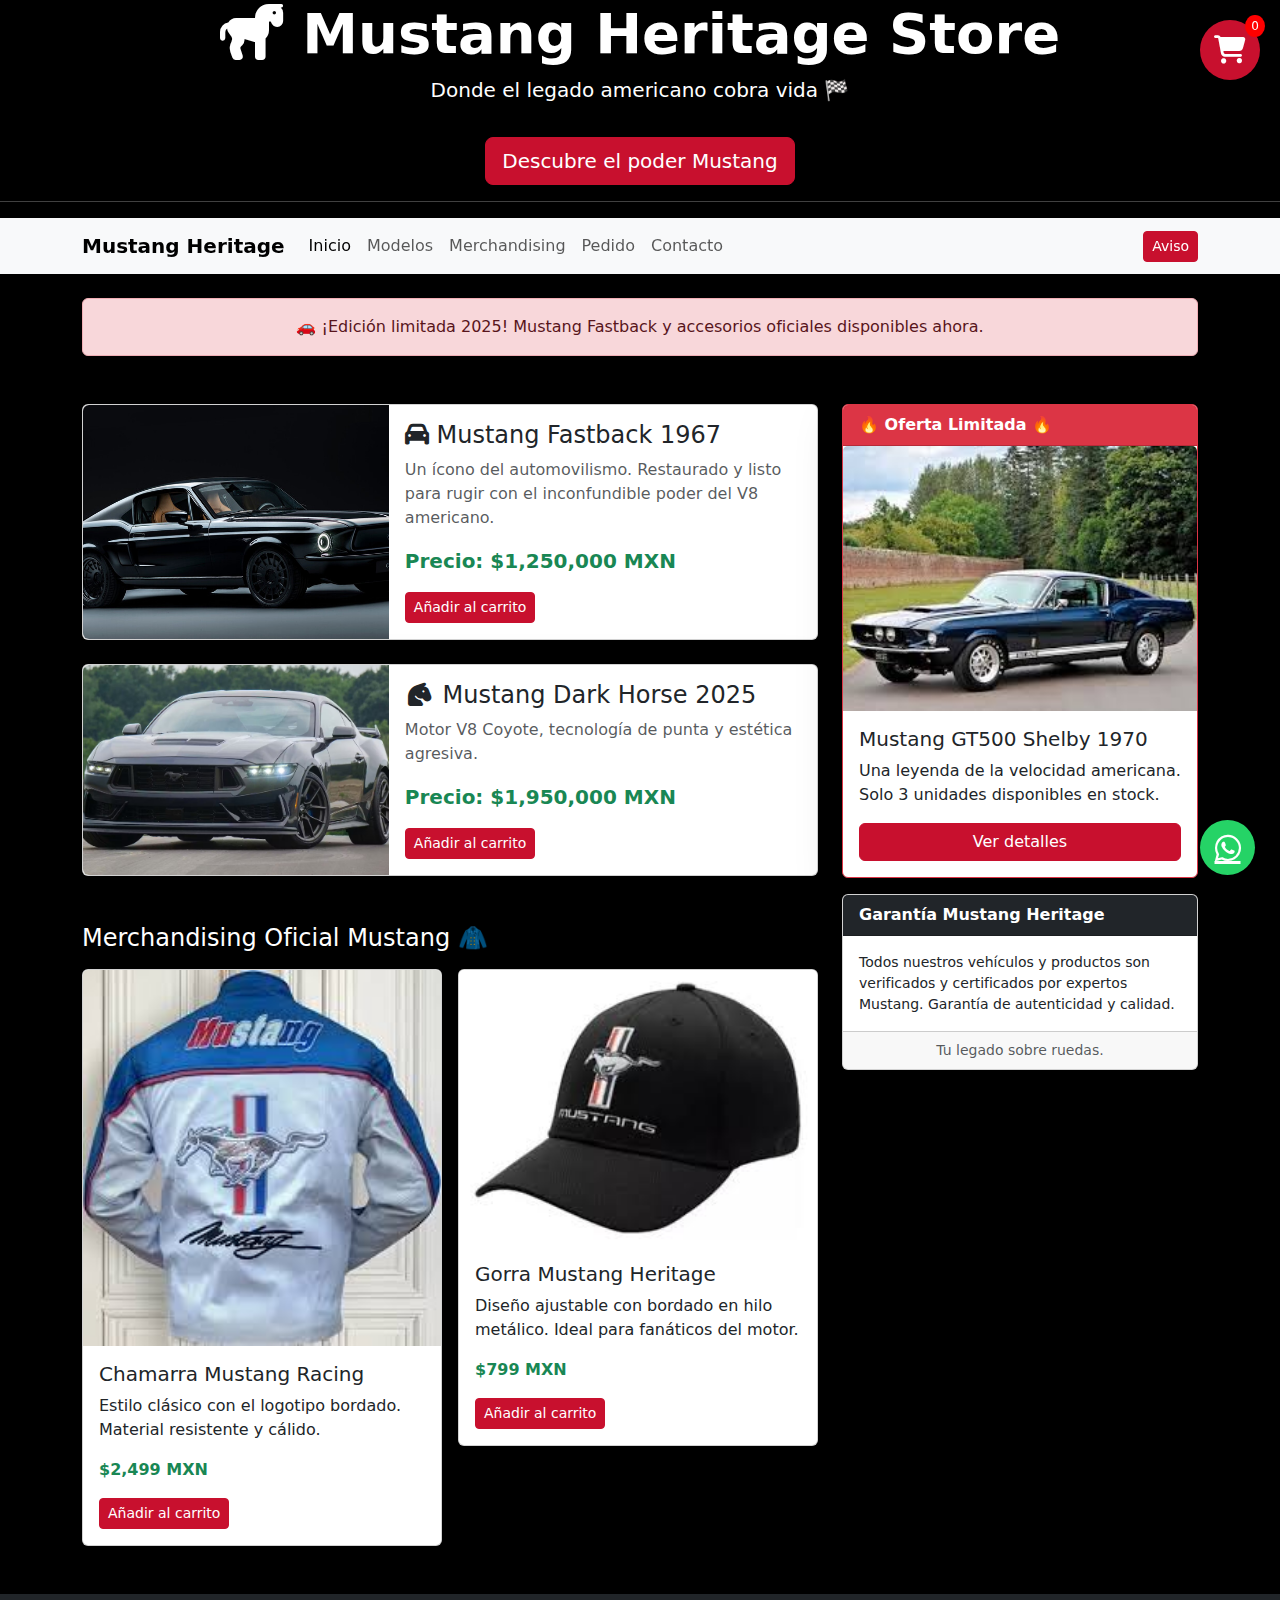
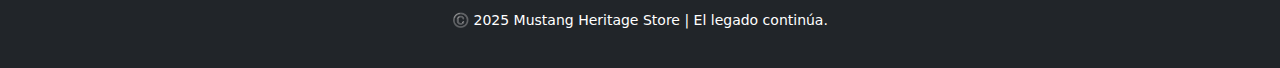
<file: Pagina weeb/index.html>
<!DOCTYPE html>
<html lang="es">
<head>
    <meta charset="UTF-8">
    <meta name="viewport" content="width=device-width, initial-scale=1.0">
    <title>Mustang Heritage Store - Legado Americano 🐎</title>
    <meta name="description" content="Tienda oficial Mustang 2025. Compra autos clásicos, ropa, accesorios y artículos inspirados en el poder del legendario Ford Mustang.">
    <meta name="keywords" content="Mustang, Ford, autos clásicos, muscle car, chamarras, coleccionables, tienda Mustang">
    <meta name="author" content="Mustang Heritage Store">
    <meta name="copyright" content="©️ 2025 Mustang Heritage Store - Todos los derechos reservados.">
    <meta name="application-name" content="Mustang Store">
    <meta name="generator" content="VSCode">
    
    <link rel="stylesheet" href="styles.css">

    <link 
        href="https://cdn.jsdelivr.net/npm/bootstrap@5.3.3/dist/css/bootstrap.min.css" 
        rel="stylesheet"
        integrity="sha384-QWTKZyjpPEjISv5WaRU9OFeRpok6YctnYmDr5pNlyT2bRjXh0JMhjY6hW+ALEwIH"
        crossorigin="anonymous"
    />
    <link href="https://cdn.jsdelivr.net/npm/bootstrap-icons@1.11.3/font/bootstrap-icons.css" rel="stylesheet">
    <link rel="stylesheet" href="https://cdnjs.cloudflare.com/ajax/libs/font-awesome/6.5.2/css/all.min.css">

    <style>
        body { background-color: #000 !important; color: #fff; }

        .btn-primario { background-color: #c8102e; color: white; border-color: #c8102e; }
        .btn-primario:hover { background-color: #a10c23; border-color: #a10c23; color: white; }
        .btn-secundario { background-color: #1d1d1d; color: white; border-color: #1d1d1d; }
        .btn-secundario:hover { background-color: #333; border-color: #333; color: white; }
        .btn-oro { background-color: #ffcc00; color: black; border-color: #ffcc00; }
        .btn-oro:hover { background-color: #e6b800; border-color: #e6b800; }

        .modal-custom .modal-header { background-color: #c8102e; color: white; }
        .modal-custom .modal-footer { background-color: #fff3f3; }
        .table-custom-footer { background-color: #f8f8f8; font-weight: bold; }

        .whatsapp-float {
            position: fixed;
            bottom: 25px;
            right: 25px;
            width: 55px;
            height: 55px;
            background-color: #25d366;
            color: white;
            border-radius: 50%;
            text-align: center;
            font-size: 30px;
            display: flex;
            align-items: center;
            justify-content: center;
            z-index: 1000;
            box-shadow: 2px 2px 6px rgba(0, 0, 0, 0.4);
            transition: 0.3s;
        }
        .whatsapp-float:hover { background-color: #1ebe58; }

        .carrito-flotante {
            position: fixed;
            top: 20px;
            right: 20px;
            background-color: #c8102e;
            color: #fff;
            border-radius: 50%;
            width: 60px;
            height: 60px;
            display: flex;
            align-items: center;
            justify-content: center;
            font-size: 28px;
            cursor: pointer;
            z-index: 1100;
        }

        .carrito-contenido {
            position: fixed;
            top: 90px;
            right: 20px;
            width: 300px;
            max-height: 400px;
            background-color: #111;
            color: #fff;
            border: 1px solid #c8102e;
            border-radius: 8px;
            padding: 15px;
            overflow-y: auto;
            display: none;
            z-index: 1099;
        }
        .carrito-contenido h5 { border-bottom: 1px solid #c8102e; padding-bottom: 8px; margin-bottom: 8px; }
        .carrito-contenido li { margin-bottom: 6px; font-size: 14px; }
        .carrito-contenido .total { font-weight: bold; margin-top: 10px; }
    </style>
</head>

<body id="top">

<header class="text-center">
    <h1 class="display-4 fw-bold"><i class="fa-solid fa-horse"></i> Mustang Heritage Store</h1>
    <p class="lead">Donde el legado americano cobra vida 🏁</p>
    <a href="#catalogo" class="btn btn-primario btn-lg mt-3">Descubre el poder Mustang</a>
</header>

<hr/>

<nav class="navbar navbar-expand-lg bg-body-tertiary sticky-top shadow-sm">
    <div class="container">
        <a class="navbar-brand fw-semibold" href="#top">Mustang Heritage</a>
        <button class="navbar-toggler" type="button" data-bs-toggle="collapse" data-bs-target="#navbarMustang">
            <span class="navbar-toggler-icon"></span>
        </button>

        <div class="collapse navbar-collapse" id="navbarMustang">
            <ul class="navbar-nav me-auto mb-2 mb-lg-0">
                <li class="nav-item"><a class="nav-link active" href="#top">Inicio</a></li>
                <li class="nav-item"><a class="nav-link" href="#catalogo">Modelos</a></li>
                <li class="nav-item"><a class="nav-link" href="#merch">Merchandising</a></li>
                <li class="nav-item"><a class="nav-link" href="#pedido">Pedido</a></li>
                <li class="nav-item"><a class="nav-link" href="#contacto">Contacto</a></li>
            </ul>
            <button class="btn btn-primario btn-sm" data-bs-toggle="modal" data-bs-target="#modalAviso">Aviso</button>
        </div>
    </div>
</nav>

<div class="container mt-4">
    <div class="alert alert-danger text-center shadow-sm" role="alert">
        🚗 ¡Edición limitada 2025! Mustang Fastback y accesorios oficiales disponibles ahora.
    </div>
</div>

<main class="container my-5">
    <div class="row g-4" id="catalogo">
        <div class="col-12 col-lg-8">
            <!-- Productos aquí igual que tu HTML original -->
            <div class="card shadow-lg mb-4">
                <div class="row g-0">
                    <div class="col-md-5">
                        <img src="img/Mustang PW 1.jpg" alt="Mustang Fastback 1967" class="img-fluid rounded-start" style="height: 100%; object-fit: cover;">
                    </div>
                    <div class="col-md-7">
                        <div class="card-body">
                            <h2 class="card-title h4 mb-2"><i class="fa-solid fa-car"></i> Mustang Fastback 1967</h2>
                            <p class="card-text text-muted">Un ícono del automovilismo. Restaurado y listo para rugir con el inconfundible poder del V8 americano.</p>
                            <p class="fs-5 fw-bold text-success">Precio: $1,250,000 MXN</p>
                            <button class="btn btn-primario btn-sm btn-agregar" data-nombre="Mustang Fastback 1967" data-precio="1250000">Añadir al carrito</button>
                        </div>
                    </div>
                </div>
            </div>

            <!-- Más productos y merchandising siguen igual -->
            <div class="card shadow-lg mb-4">
                <div class="row g-0">
                    <div class="col-md-5">
                        <img src="img/3415-featured-2024-ford-mustang-dark-horse-review.avif" alt="Mustang Dark Horse 2025" class="img-fluid rounded-start" style="height: 100%; object-fit: cover;">
                    </div>
                    <div class="col-md-7">
                        <div class="card-body">
                            <h2 class="card-title h4 mb-2"><i class="fa-solid fa-horse-head"></i> Mustang Dark Horse 2025</h2>
                            <p class="card-text text-muted">Motor V8 Coyote, tecnología de punta y estética agresiva.</p>
                            <p class="fs-5 fw-bold text-success">Precio: $1,950,000 MXN</p>
                            <button class="btn btn-primario btn-sm btn-agregar" data-nombre="Mustang Dark Horse 2025" data-precio="1950000">Añadir al carrito</button>
                        </div>
                    </div>
                </div>
            </div>

            <section class="mt-5" id="merch">
                <h3 class="h4 mb-3">Merchandising Oficial Mustang 🧥</h3>
                <div class="row g-3">
                    <div class="col-md-6">
                        <div class="card shadow-sm">
                            <img src="img/download-1.jpg" class="card-img-top" alt="Chamarra Mustang">
                            <div class="card-body">
                                <h5 class="card-title">Chamarra Mustang Racing</h5>
                                <p class="card-text">Estilo clásico con el logotipo bordado. Material resistente y cálido.</p>
                                <p class="fw-bold text-success">$2,499 MXN</p>
                                <button class="btn btn-primario btn-sm btn-agregar" data-nombre="Chamarra Mustang Racing" data-precio="2499">Añadir al carrito</button>
                            </div>
                        </div>
                    </div>
                    <div class="col-md-6">
                        <div class="card shadow-sm">
                            <img src="img/download-2.jpg" class="card-img-top" alt="Gorra Mustang">
                            <div class="card-body">
                                <h5 class="card-title">Gorra Mustang Heritage</h5>
                                <p class="card-text">Diseño ajustable con bordado en hilo metálico. Ideal para fanáticos del motor.</p>
                                <p class="fw-bold text-success">$799 MXN</p>
                                <button class="btn btn-primario btn-sm btn-agregar" data-nombre="Gorra Mustang Heritage" data-precio="799">Añadir al carrito</button>
                            </div>
                        </div>
                    </div>
                </div>
            </section>
        </div>

        <aside class="col-12 col-lg-4">
            <div class="card shadow-lg border-danger mb-3">
                <div class="card-header bg-danger text-white fw-bold">🔥 Oferta Limitada 🔥</div>
                <img src="img/download.jpg" class="card-img-top" alt="Mustang GT500 Shelby">
                <div class="card-body">
                    <h5 class="card-title">Mustang GT500 Shelby 1970</h5>
                    <p class="card-text">Una leyenda de la velocidad americana. Solo 3 unidades disponibles en stock.</p>
                    <a href="#" class="btn btn-primario w-100">Ver detalles</a>
                </div>
            </div>

            <div class="card shadow-sm">
                <div class="card-header bg-dark text-white fw-bold">Garantía Mustang Heritage</div>
                <div class="card-body">
                    <p class="card-text small">Todos nuestros vehículos y productos son verificados y certificados por expertos Mustang. Garantía de autenticidad y calidad.</p>
                </div>
                <div class="card-footer text-center small text-muted">Tu legado sobre ruedas.</div>
            </div>
        </aside>
    </div>
</main>

<!-- CARRITO FLOTANTE -->
<div class="carrito-flotante" id="btnCarrito">
    <i class="fa-solid fa-cart-shopping"></i>
    <span id="cantidadCarrito" style="position:absolute; top:-5px; right:-5px; background:red; color:white; border-radius:50%; padding:2px 6px; font-size:12px;">0</span>
</div>
<div class="carrito-contenido" id="carritoContenido">
    <h5>Carrito de Compras</h5>
    <ul id="listaCarrito"><li>Aún no hay productos.</li></ul>
    <div class="total" id="totalCarrito">Total: $0</div>
</div>

<!-- Botón flotante WhatsApp -->
<a href="https://wa.me/525512345678" class="whatsapp-float" target="_blank">
    <i class="fab fa-whatsapp"></i>
</a>

<footer class="bg-dark text-center text-white py-3 mt-5">
    <p class="mb-0 small">©️ 2025 Mustang Heritage Store | El legado continúa.</p>
    <p class="mb-0 small text-muted">“Born to run. Built to last.”</p>
</footer>

<script src="https://cdn.jsdelivr.net/npm/bootstrap@5.3.3/dist/js/bootstrap.bundle.min.js"></script>

<script>
  // ====== EFECTO DEGRADADO HSL ======
  document.addEventListener('mousemove', (e) => {
      const viewportHeight = window.innerHeight;
      const normalizedY = e.clientY / viewportHeight;
      const luminosity = (1 - normalizedY) * 70;
      const saturation = 10 + Math.abs(normalizedY - 0.5) * 10;
      const hue = 240;
      const color = `hsl(${hue}, ${saturation}%, ${luminosity}%)`;
      document.body.style.backgroundColor = color;
  });

  // ====== CARRITO FUNCIONAL ======
  const carritoBtn = document.getElementById('btnCarrito');
  const carritoContenido = document.getElementById('carritoContenido');
  const listaCarrito = document.getElementById('listaCarrito');
  const totalCarritoEl = document.getElementById('totalCarrito');
  const cantidadCarritoEl = document.getElementById('cantidadCarrito');

  let carrito = [];

  carritoBtn.addEventListener('click', () => {
      carritoContenido.style.display = carritoContenido.style.display === 'block' ? 'none' : 'block';
  });

  document.querySelectorAll('.btn-agregar').forEach(btn => {
      btn.addEventListener('click', () => {
          const nombre = btn.dataset.nombre;
          const precio = Number(btn.dataset.precio);
          carrito.push({ nombre, precio });
          actualizarCarrito();
      });
  });

  function actualizarCarrito() {
      if (carrito.length === 0) {
          listaCarrito.innerHTML = '<li>Aún no hay productos.</li>';
          totalCarritoEl.textContent = 'Total: $0';
          cantidadCarritoEl.textContent = '0';
          return;
      }

      listaCarrito.innerHTML = '';
      let total = 0;
      carrito.forEach((item, index) => {
          total += item.precio;
          const li = document.createElement('li');
          li.innerHTML = `${item.nombre} - $${item.precio.toLocaleString('es-MX')}
                          <button style="margin-left:5px;" class="btn btn-sm btn-danger" onclick="eliminarDelCarrito(${index})">X</button>`;
          listaCarrito.appendChild(li);
      });
      totalCarritoEl.textContent = 'Total: $' + total.toLocaleString('es-MX');
      cantidadCarritoEl.textContent = carrito.length;
  }

  function eliminarDelCarrito(index) {
      carrito.splice(index, 1);
      actualizarCarrito();
  }
</script>

</body>
</html>
</file>
<file: Pagina weeb/styles.css>
body {
  background-color: #000; /* fondo negro */
  color: #fff;
}

.btn-primario {
  background-color: #c8102e;
  color: white;
  border-color: #c8102e;
}
.btn-primario:hover {
  background-color: #a10c23;
}

.agregar-carrito {
  display: inline-block;
}

#btnCarrito {
  margin-left: 10px;
}

#cantidadCarrito {
  font-size: 0.75rem;
}

/* Lista carrito */
#listaCarrito li {
  display: flex;
  justify-content: space-between;
  padding: 0.5rem 0;
  border-bottom: 1px solid #ccc;
}

#modalCarrito .modal-body {
  max-height: 400px;
  overflow-y: auto;
}
</file>
